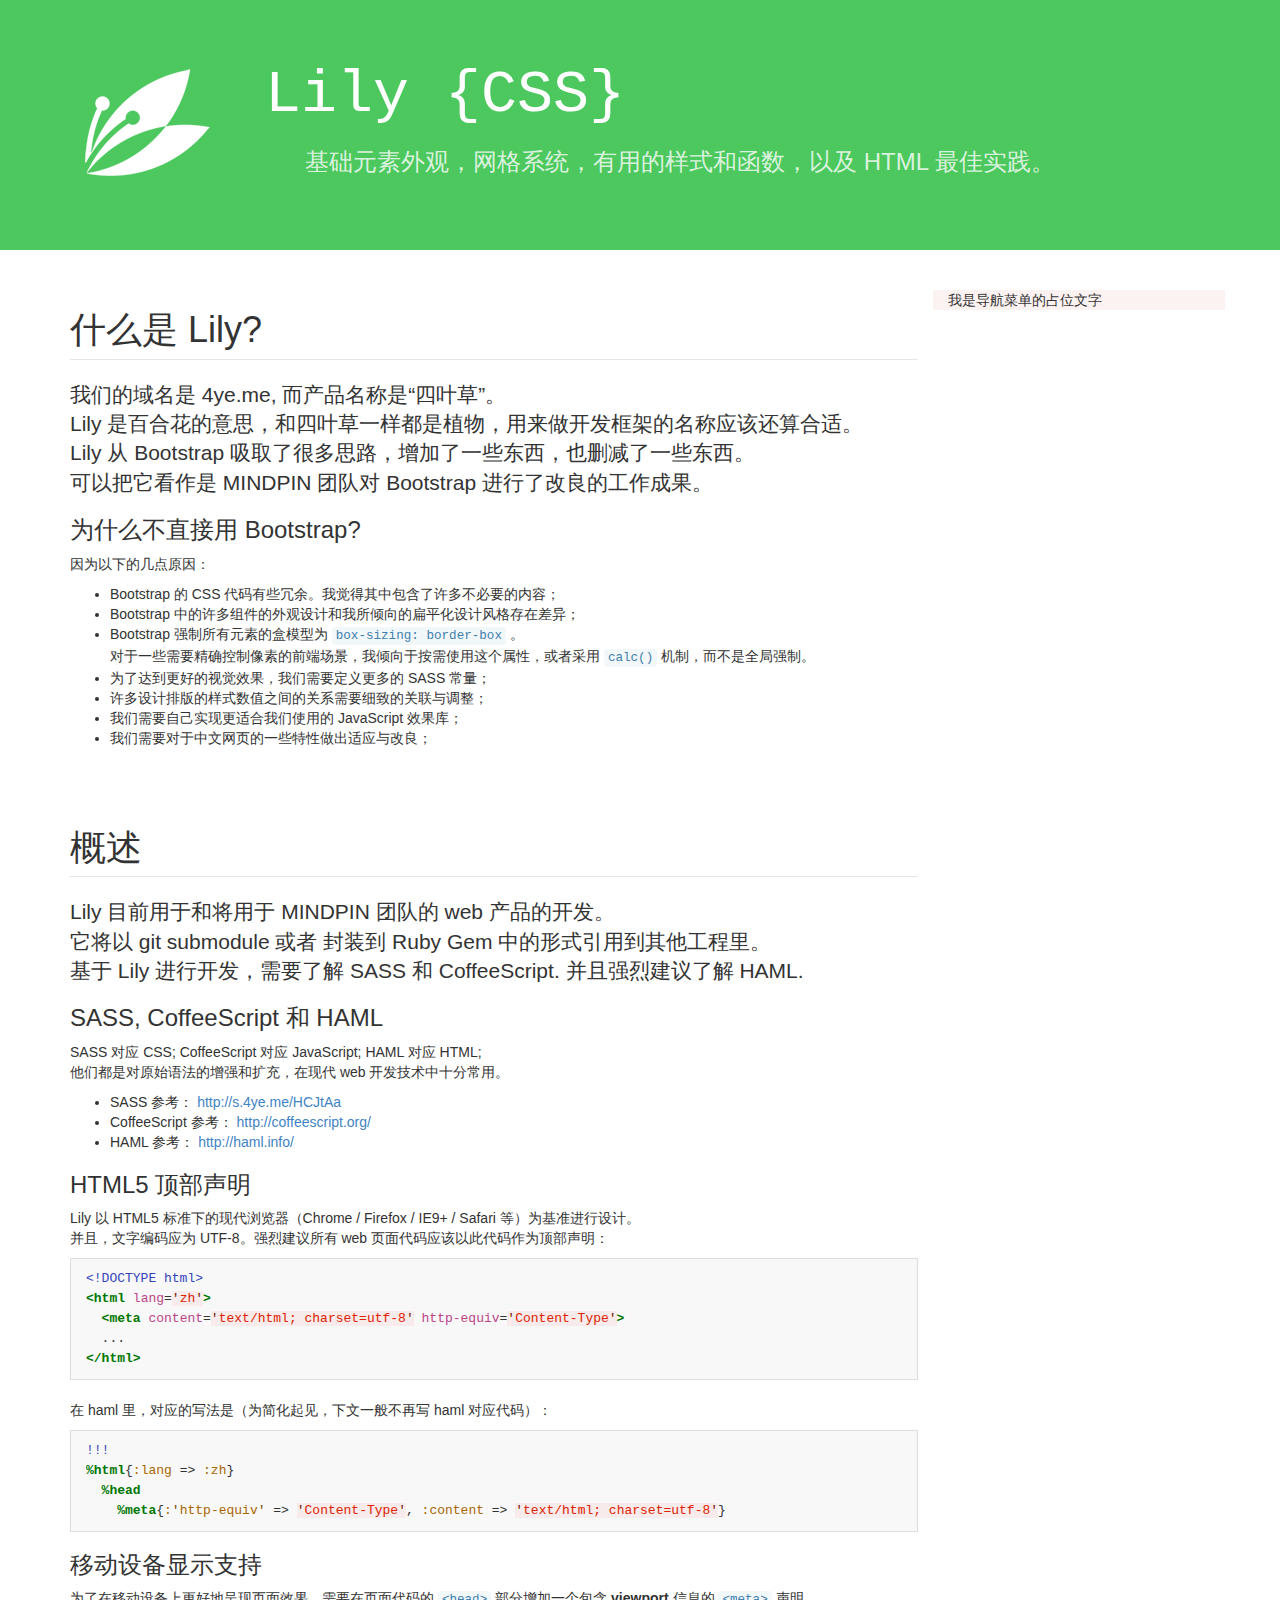
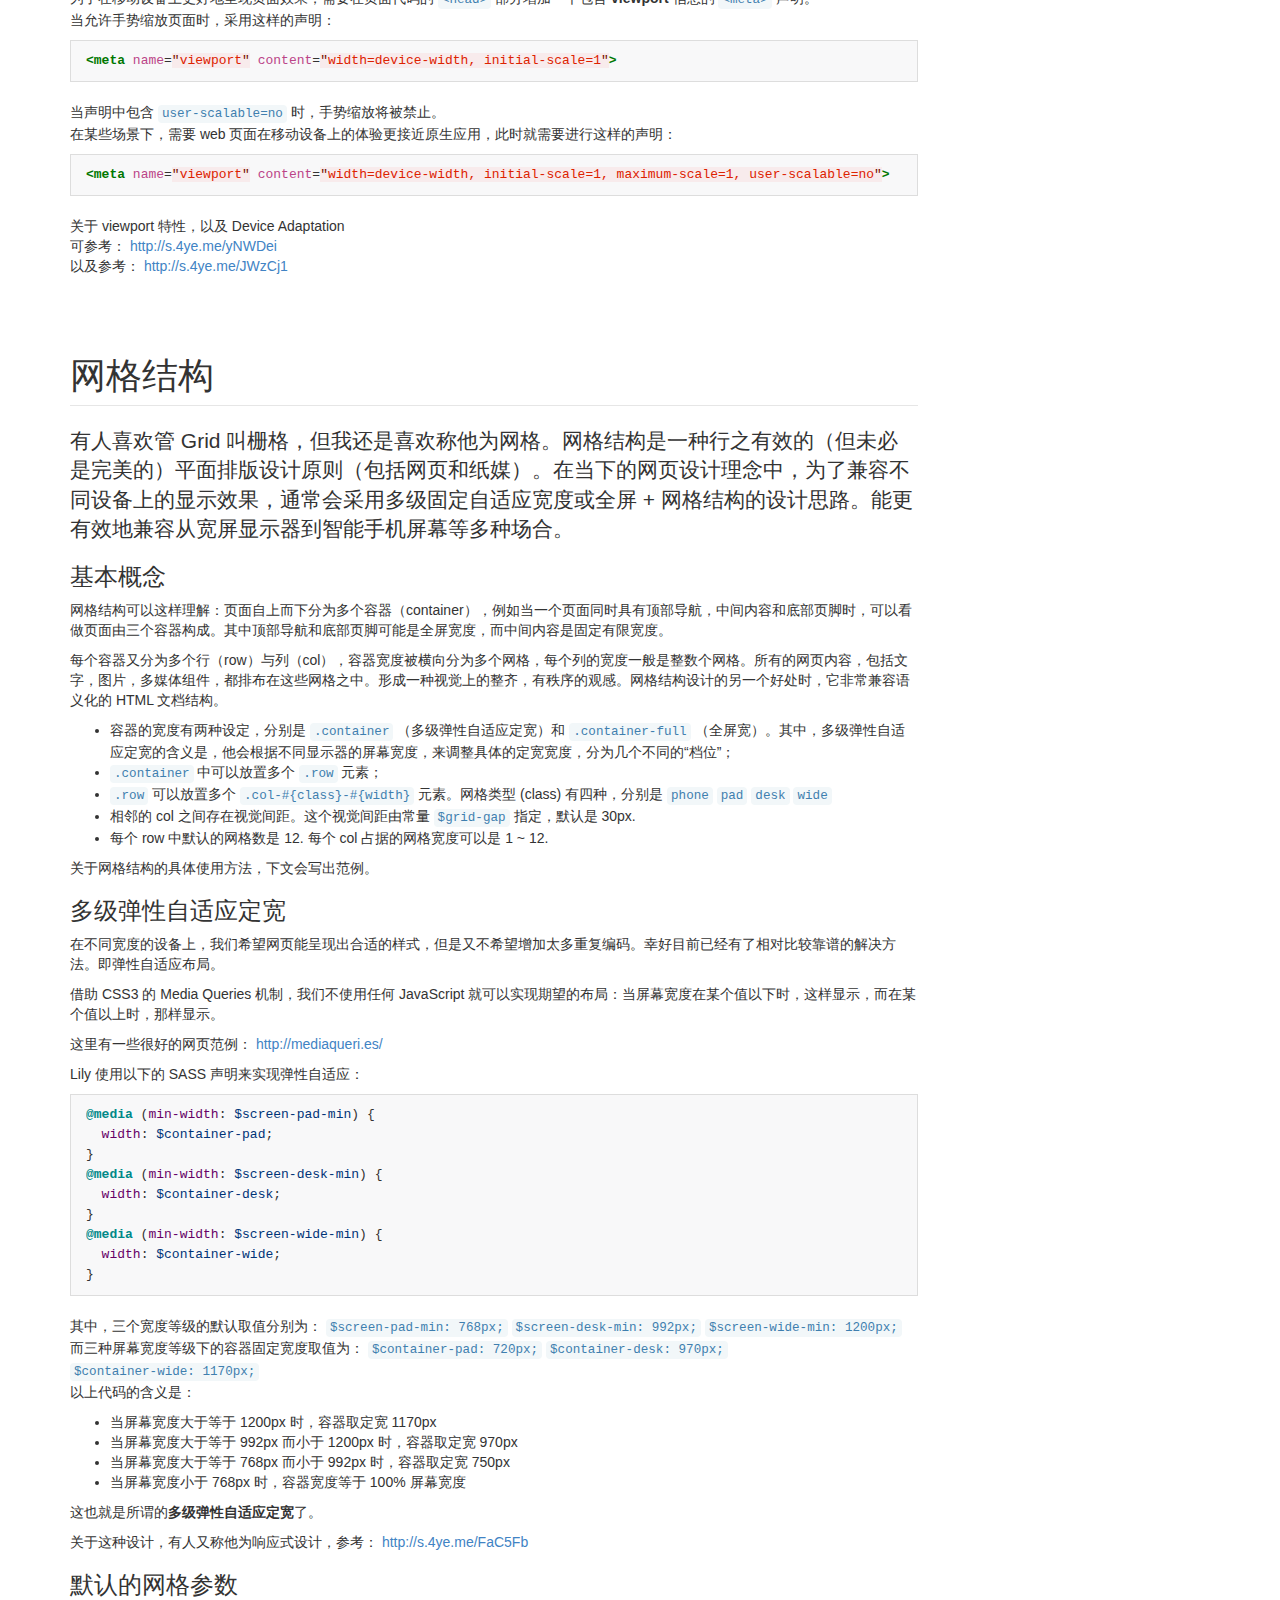
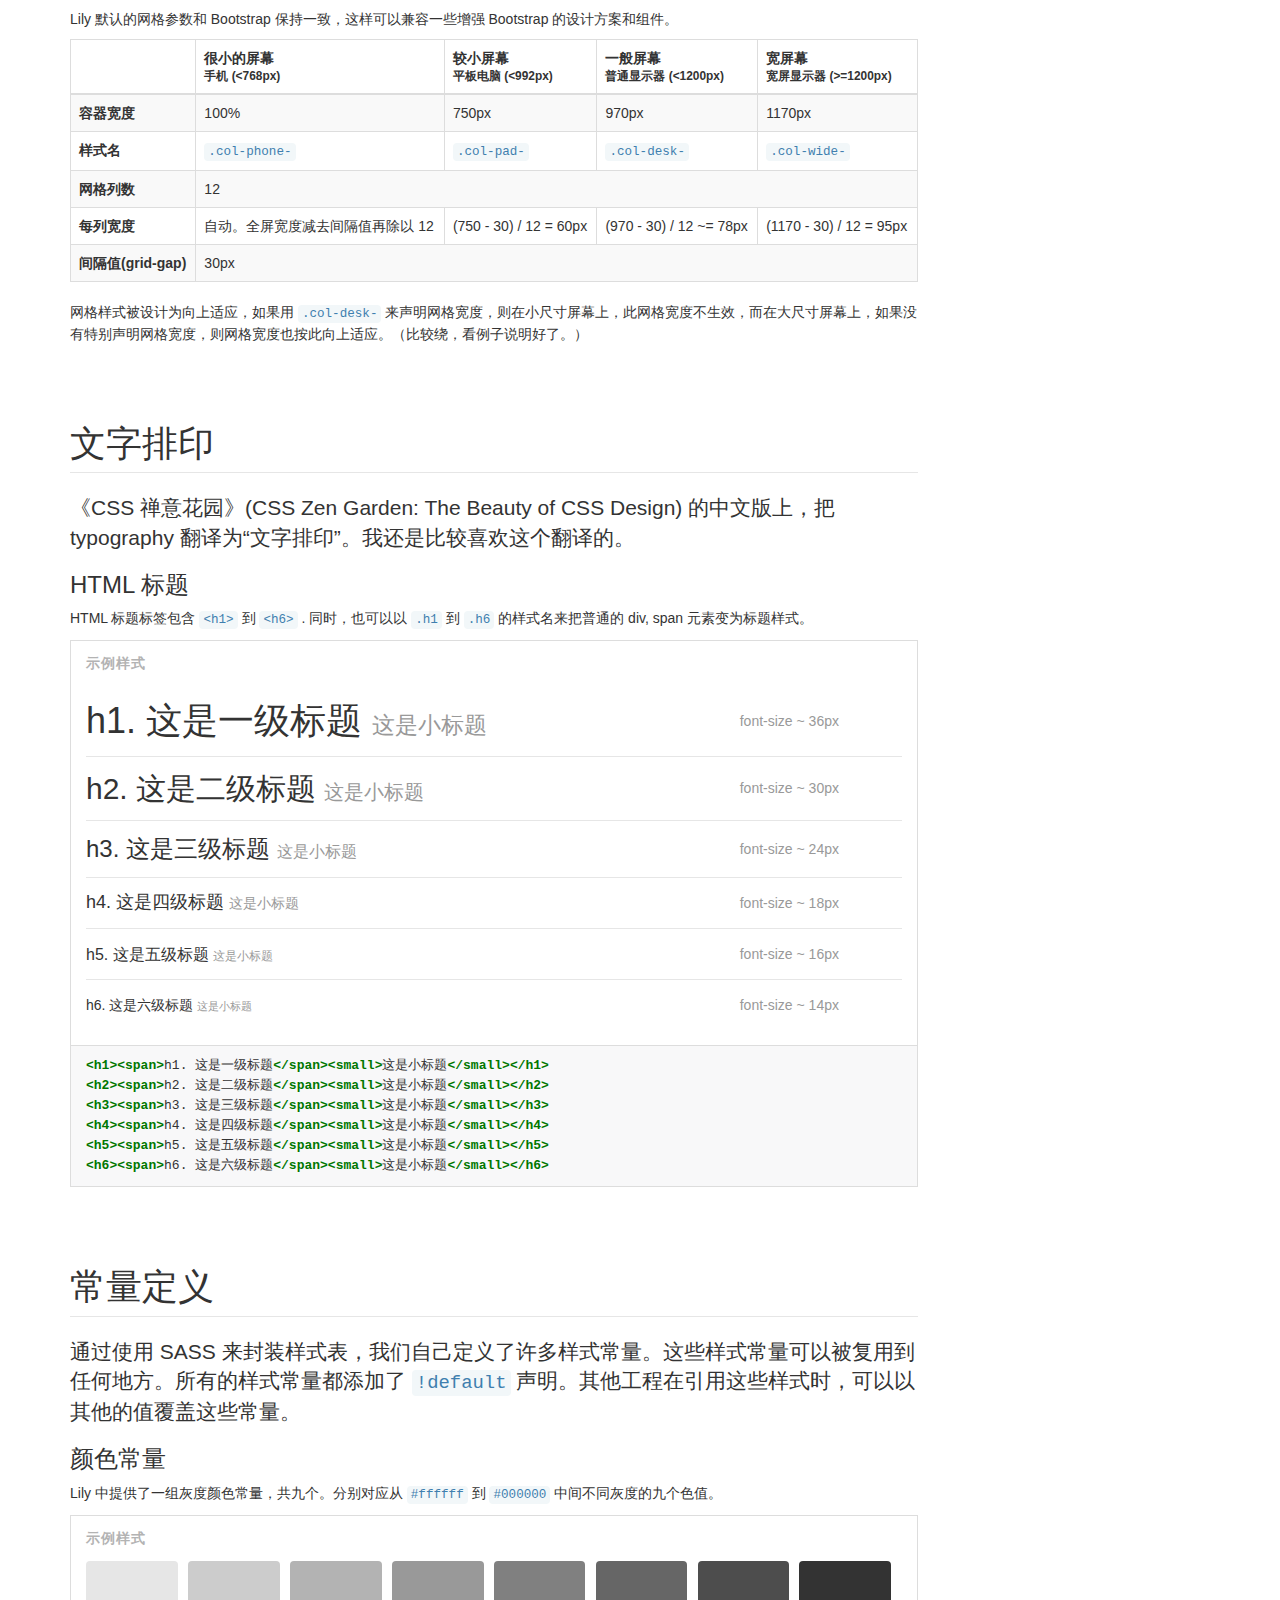
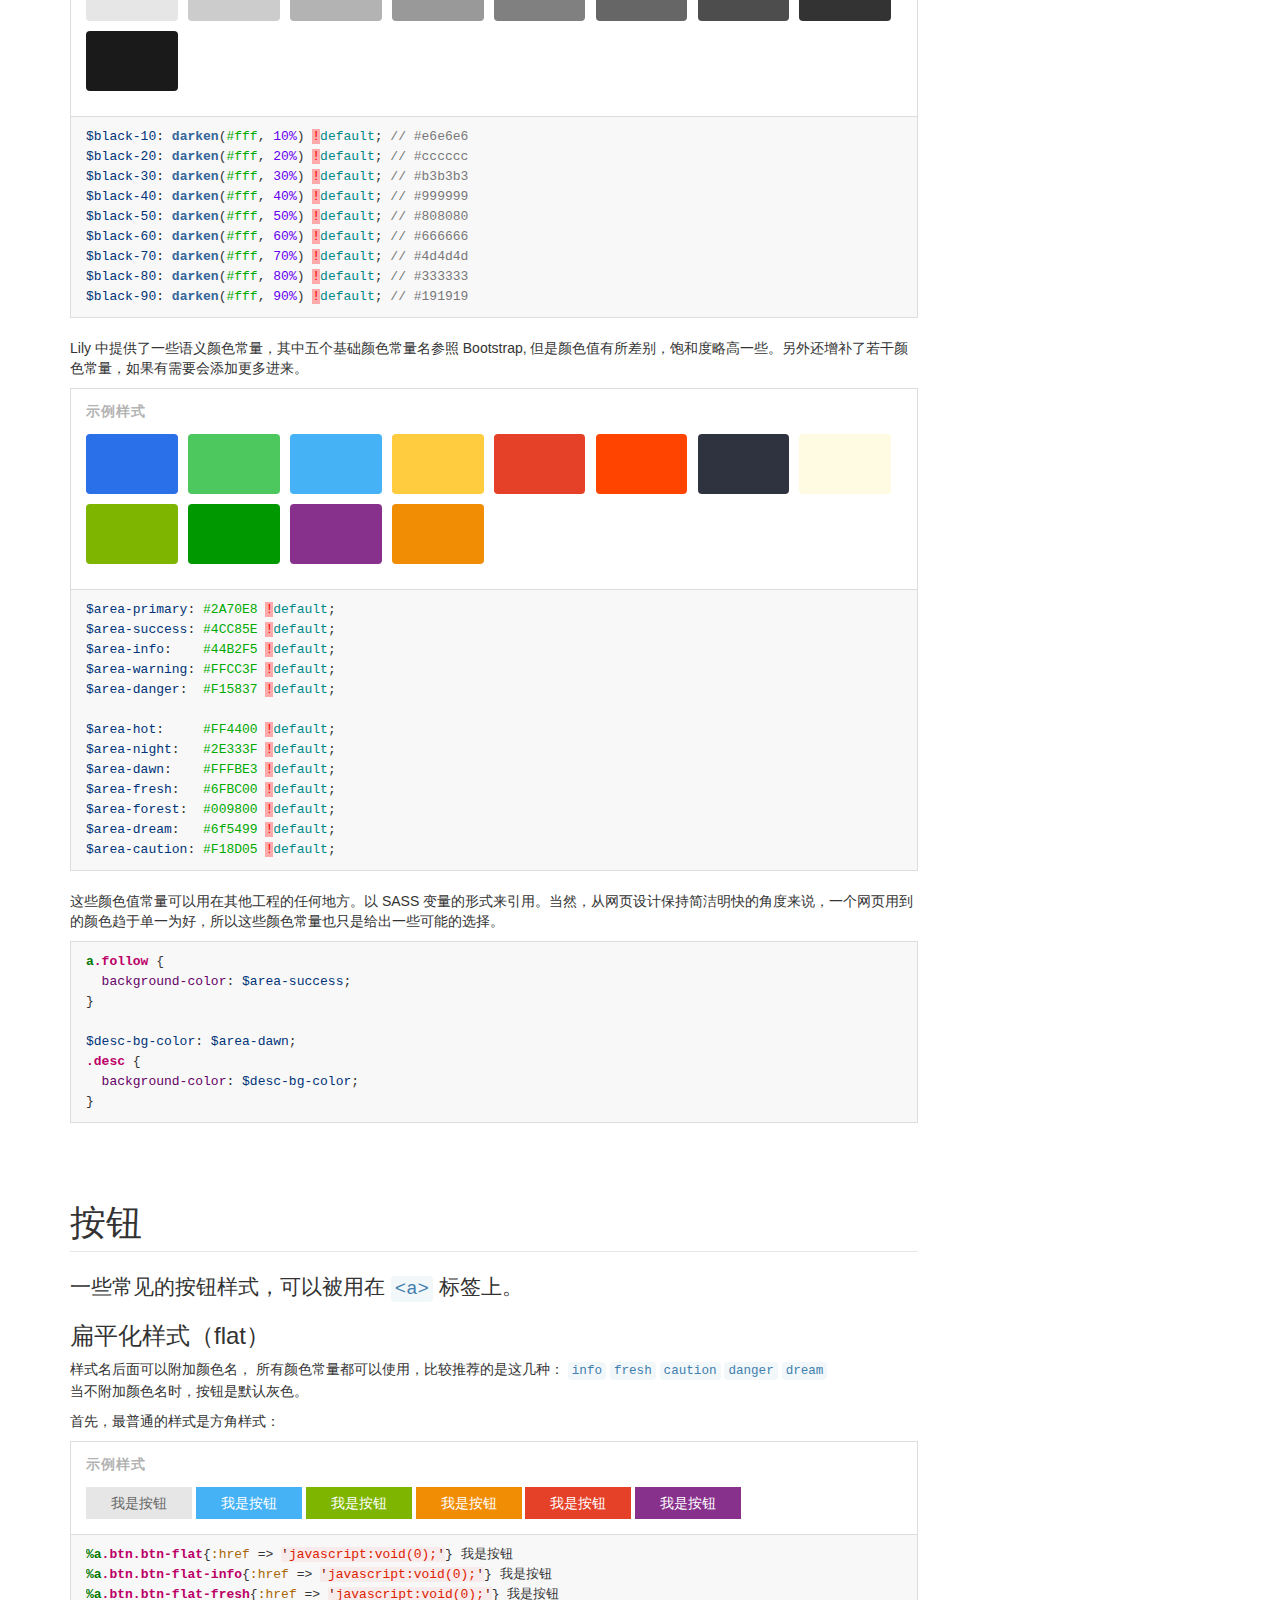
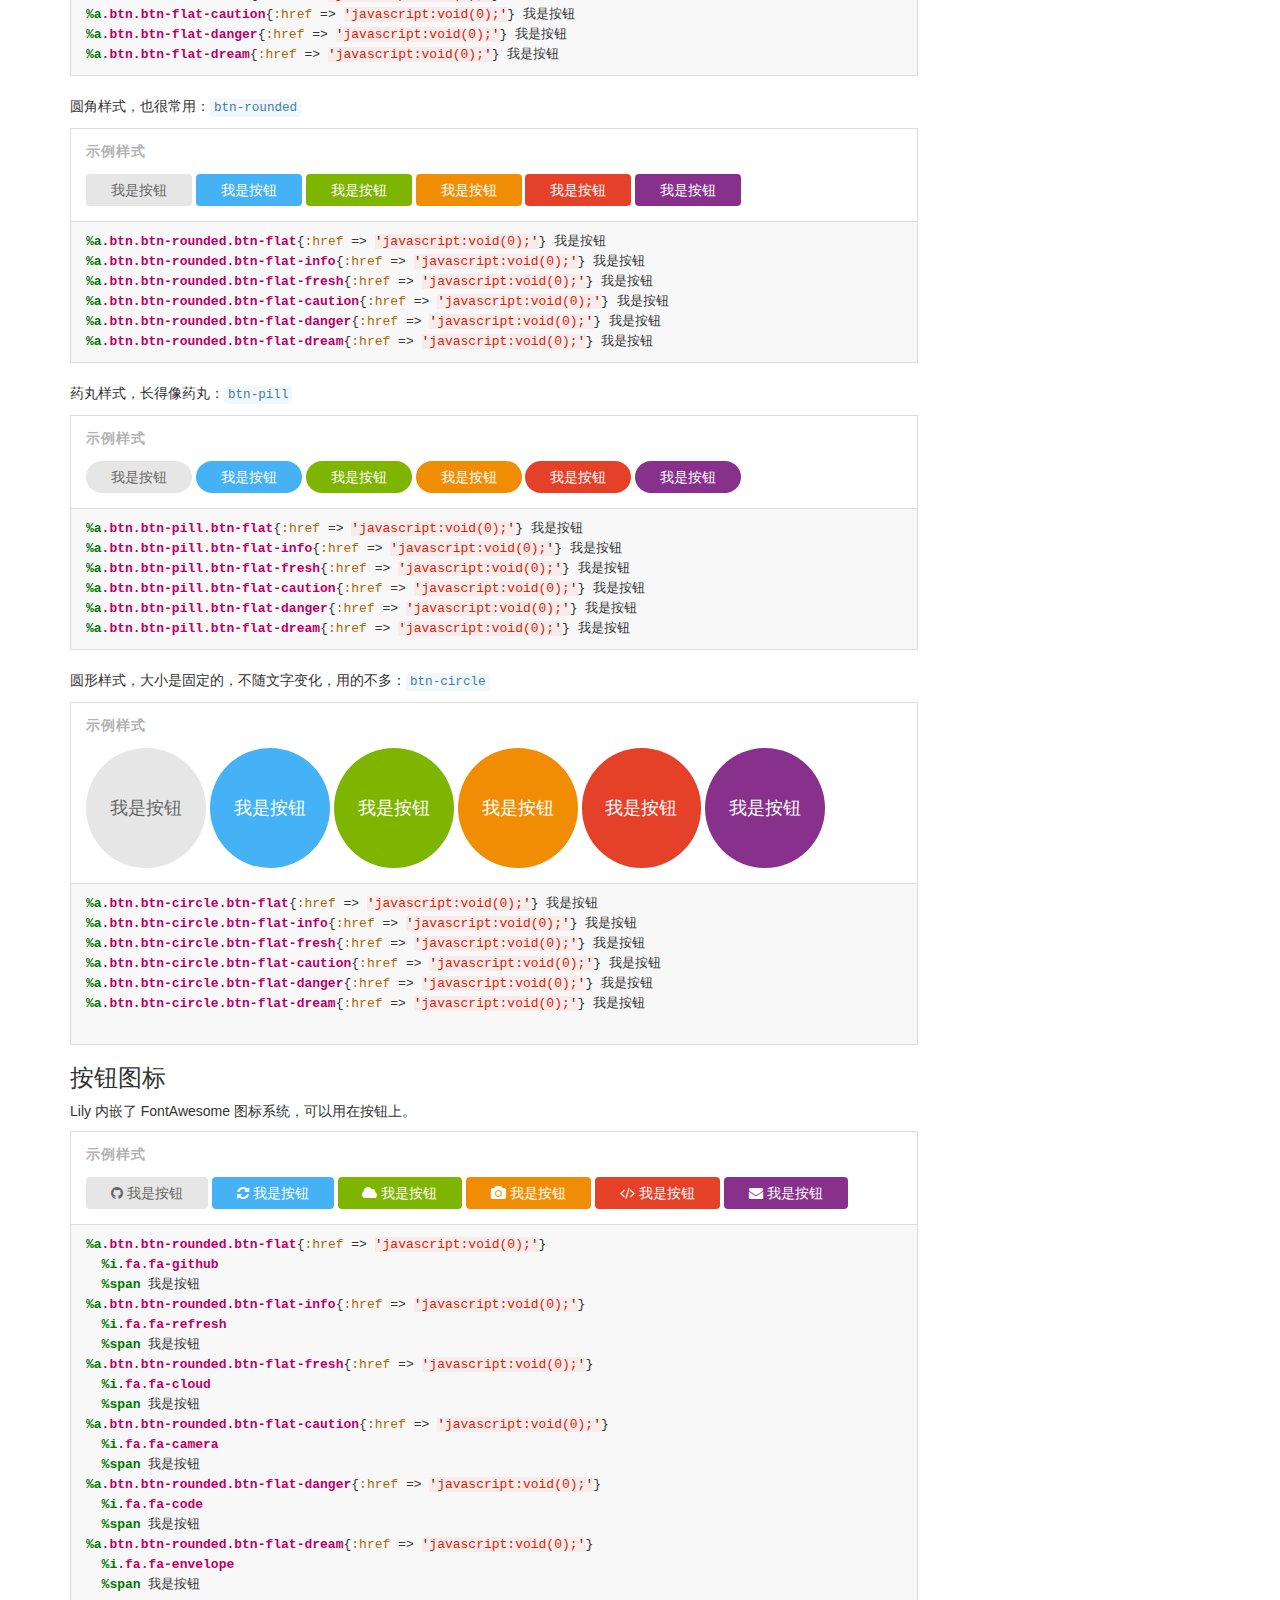
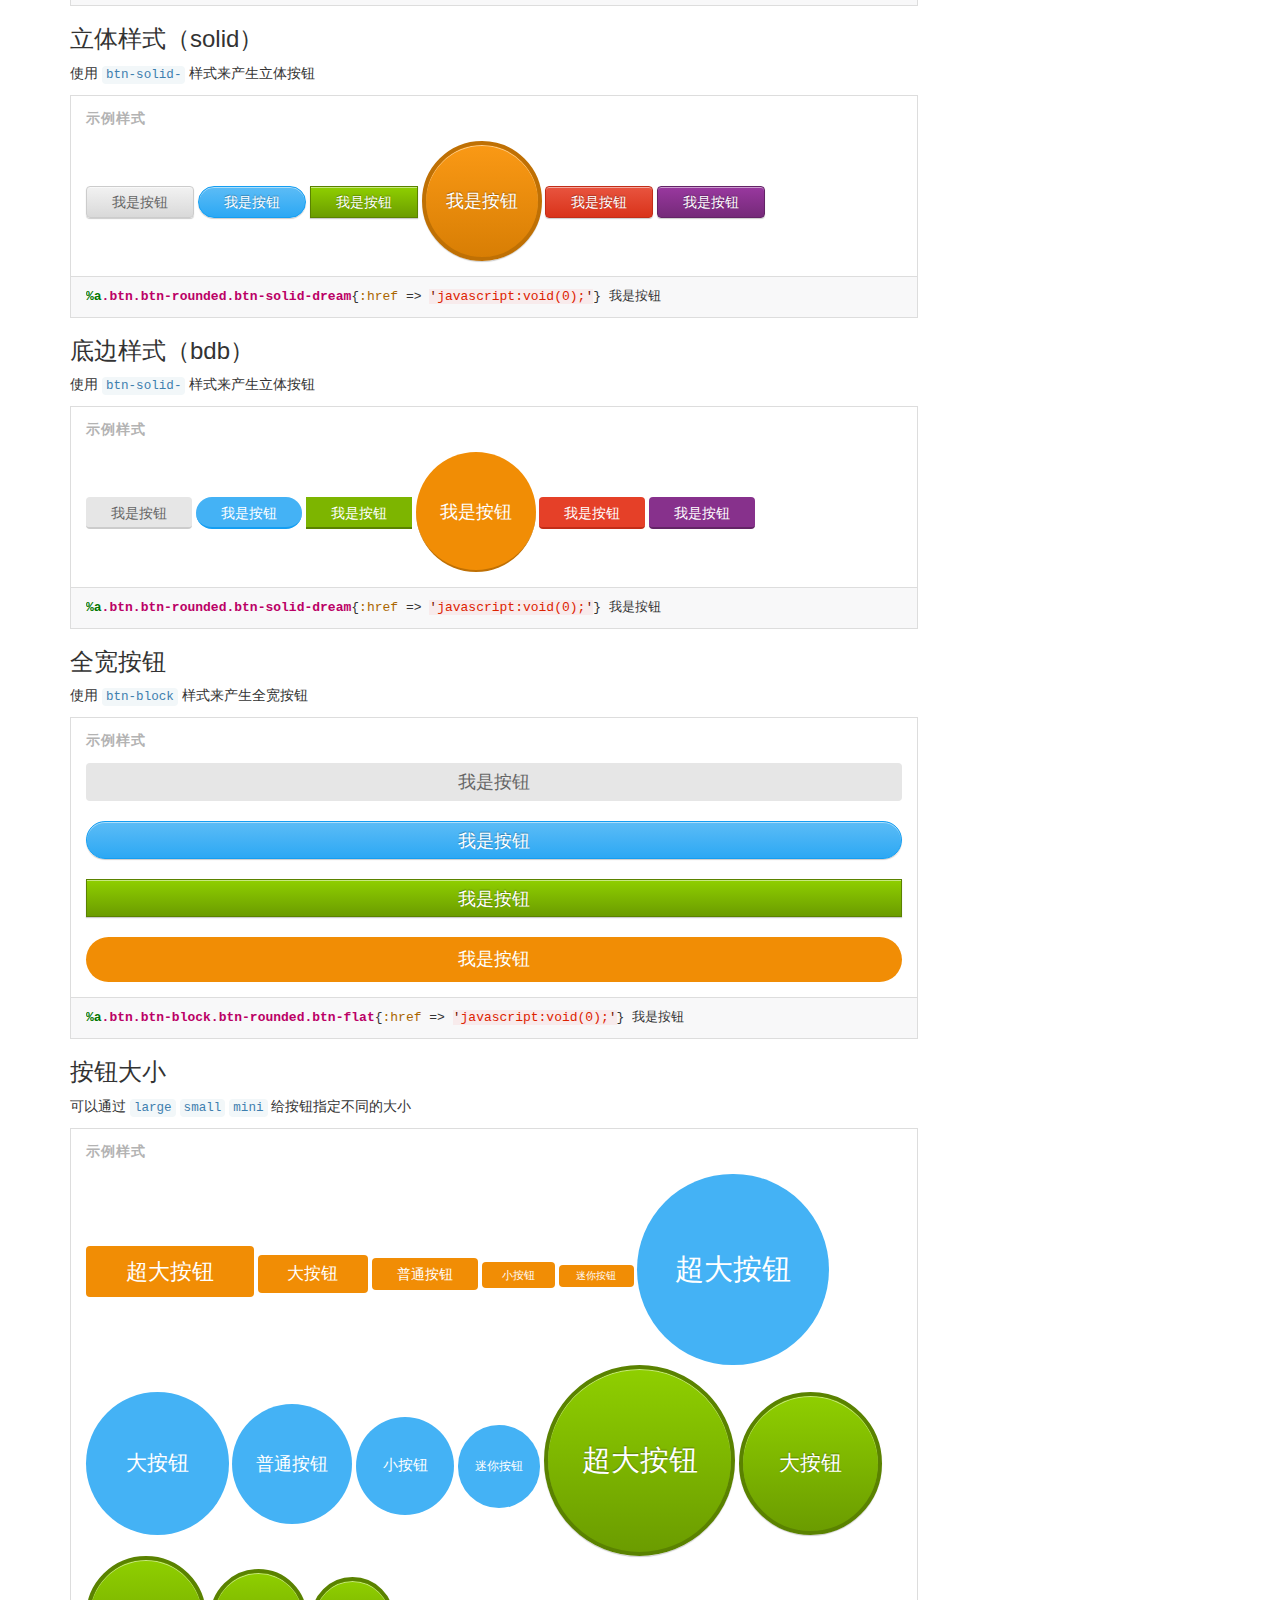
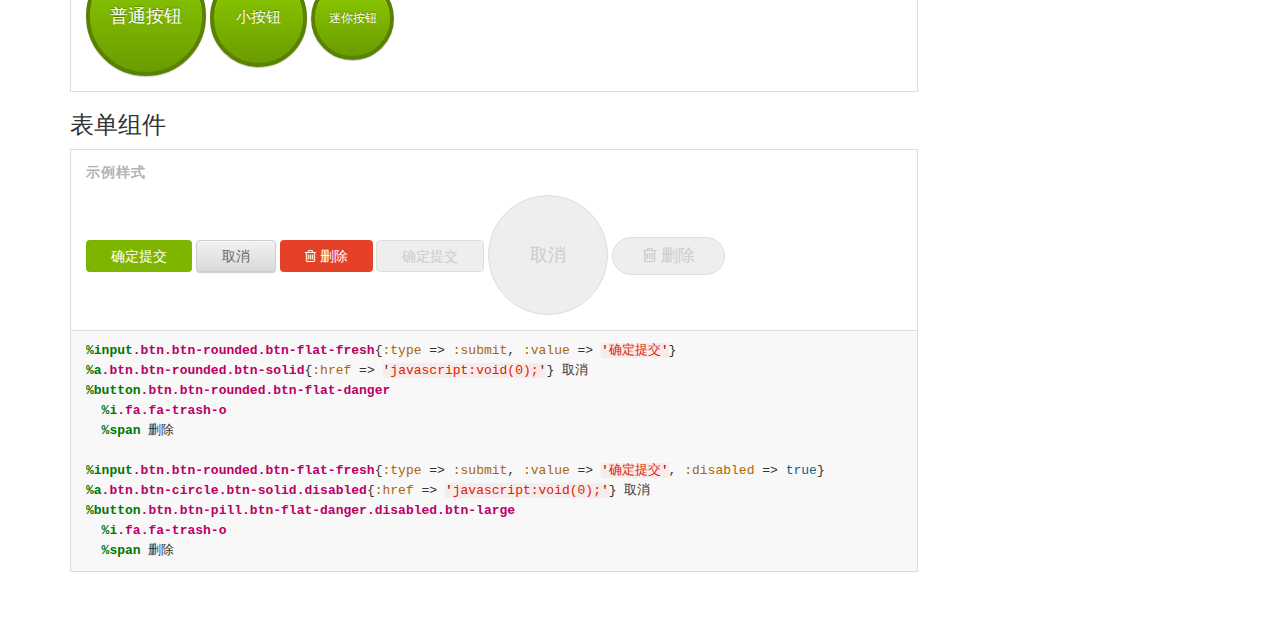
<file: index.html>
<!DOCTYPE html>
<html lang='zh'>
  <head>
    <meta content='text/html; charset=utf-8' http-equiv='Content-Type'>
    <meta content='width=device-width, initial-scale=1, maximum-scale=1, user-scalable=no' name='viewport'>
    <title>Lily</title>
    <link href='css/lily.css' media='screen' rel='stylesheet' type='text/css'>
  </head>
  <body class='lily-example-doc'>
    <div class='doc-head'>
      <div class='container'>
        <div class='row'>
          <div class='col-pad-2'>
            <div class='lily-logo'></div>
          </div>
          <div class='col-pad-10'>
            <h1>Lily {CSS}</h1>
            <p>基础元素外观，网格系统，有用的样式和函数，以及 HTML 最佳实践。</p>
          </div>
        </div>
      </div>
    </div>
    <div class='container'>
      <div class='row'>
        <div class='col-desk-9'>
          <div class='example-section'>
            <h1 class='header-title'>什么是 Lily?</h1>
            <p class='lead'>
              我们的域名是 4ye.me, 而产品名称是“四叶草”。<br/>
              Lily 是百合花的意思，和四叶草一样都是植物，用来做开发框架的名称应该还算合适。<br/>
              Lily 从 Bootstrap 吸取了很多思路，增加了一些东西，也删减了一些东西。<br/>
              可以把它看作是 MINDPIN 团队对 Bootstrap 进行了改良的工作成果。
            </p>
            <h3>为什么不直接用 Bootstrap?</h3>
            <p>因为以下的几点原因：</p>
            <ul>
              <li>Bootstrap 的 CSS 代码有些冗余。我觉得其中包含了许多不必要的内容；</li>
              <li>Bootstrap 中的许多组件的外观设计和我所倾向的扁平化设计风格存在差异；</li>
              <li>
                <span>Bootstrap 强制所有元素的盒模型为</span>
                <code>box-sizing: border-box</code>
                <span>。<br/></span>
                对于一些需要精确控制像素的前端场景，我倾向于按需使用这个属性，或者采用
                <code>calc()</code>
                <span>机制，而不是全局强制。</span>
              </li>
              <li>为了达到更好的视觉效果，我们需要定义更多的 SASS 常量；</li>
              <li>许多设计排版的样式数值之间的关系需要细致的关联与调整；</li>
              <li>我们需要自己实现更适合我们使用的 JavaScript 效果库；</li>
              <li>我们需要对于中文网页的一些特性做出适应与改良；</li>
            </ul>
          </div>
          <div class='example-section'>
            <h1 class='header-title'>概述</h1>
            <p class='lead'>
              Lily 目前用于和将用于 MINDPIN 团队的 web 产品的开发。<br/>
              它将以 git submodule 或者 封装到 Ruby Gem 中的形式引用到其他工程里。<br/>
              基于 Lily 进行开发，需要了解 SASS 和 CoffeeScript. 并且强烈建议了解 HAML.
            </p>
            <h3>SASS, CoffeeScript 和 HAML</h3>
            <p>
              SASS 对应 CSS; CoffeeScript 对应 JavaScript; HAML 对应 HTML; <br/>
              他们都是对原始语法的增强和扩充，在现代 web 开发技术中十分常用。
            </p>
            <ul>
              <li>
                <span>SASS 参考：</span>
                <a href='http://s.4ye.me/HCJtAa' target='_blank'>http://s.4ye.me/HCJtAa</a>
              </li>
              <li>
                <span>CoffeeScript 参考：</span>
                <a href='http://coffeescript.org/' target='_blank'>http://coffeescript.org/</a>
              </li>
              <li>
                <span>HAML 参考：</span>
                <a href='http://haml.info/' target='_blank'>http://haml.info/</a>
              </li>
            </ul>
            <h3>HTML5 顶部声明</h3>
            <p>
              <span>Lily 以 HTML5 标准下的现代浏览器（Chrome / Firefox / IE9+ / Safari 等）为基准进行设计。</span>
              <br>
              <span>并且，文字编码应为 UTF-8。强烈建议所有 web 页面代码应该以此代码作为顶部声明：</span>
            </p>
            <div class='code-highlight'>
              <div class="CodeRay">
                <div class="code"><pre><span style="color:#34b">&lt;!DOCTYPE html&gt;</span>&#x000A;<span style="color:#070;font-weight:bold">&lt;html</span> <span style="color:#b48">lang</span>=<span style="background-color:hsla(0,100%,50%,0.05)"><span style="color:#710">'</span><span style="color:#D20">zh</span><span style="color:#710">'</span></span><span style="color:#070;font-weight:bold">&gt;</span>&#x000A;  <span style="color:#070;font-weight:bold">&lt;meta</span> <span style="color:#b48">content</span>=<span style="background-color:hsla(0,100%,50%,0.05)"><span style="color:#710">'</span><span style="color:#D20">text/html; charset=utf-8</span><span style="color:#710">'</span></span> <span style="color:#b48">http-equiv</span>=<span style="background-color:hsla(0,100%,50%,0.05)"><span style="color:#710">'</span><span style="color:#D20">Content-Type</span><span style="color:#710">'</span></span><span style="color:#070;font-weight:bold">&gt;</span>&#x000A;  ...&#x000A;<span style="color:#070;font-weight:bold">&lt;/html&gt;</span>&#x000A;</pre></div>
              </div>
            </div>
            <p>在 haml 里，对应的写法是（为简化起见，下文一般不再写 haml 对应代码）：</p>
            <div class='code-highlight'>
              <div class="CodeRay">
                <div class="code"><pre><span style="color:#34b">!!!</span>&#x000A;<span style="color:#070;font-weight:bold">%html</span>{<span style="color:#A60">:lang</span> =&gt; <span style="color:#A60">:zh</span>}&#x000A;  <span style="color:#070;font-weight:bold">%head</span>&#x000A;    <span style="color:#070;font-weight:bold">%meta</span>{<span style="color:#A60"><span style="color:#A60">:</span><span style="color:#740">'</span><span style="color:#A60">http-equiv</span><span style="color:#740">'</span></span> =&gt; <span style="background-color:hsla(0,100%,50%,0.05)"><span style="color:#710">'</span><span style="color:#D20">Content-Type</span><span style="color:#710">'</span></span>, <span style="color:#A60">:content</span> =&gt; <span style="background-color:hsla(0,100%,50%,0.05)"><span style="color:#710">'</span><span style="color:#D20">text/html; charset=utf-8</span><span style="color:#710">'</span></span>}&#x000A;</pre></div>
              </div>
            </div>
            <h3>移动设备显示支持</h3>
            <p>
              <span>为了在移动设备上更好地呈现页面效果，需要在页面代码的</span>
              <code>&lt;head&gt;</code>
              <span>部分增加一个包含</span>
              <b>viewport</b>
              <span>信息的</span>
              <code>&lt;meta&gt;</code>
              <span>声明。<br/></span>
              当允许手势缩放页面时，采用这样的声明：
            </p>
            <div class='code-highlight'>
              <div class="CodeRay">
                <div class="code"><pre><span style="color:#070;font-weight:bold">&lt;meta</span> <span style="color:#b48">name</span>=<span style="background-color:hsla(0,100%,50%,0.05)"><span style="color:#710">&quot;</span><span style="color:#D20">viewport</span><span style="color:#710">&quot;</span></span> <span style="color:#b48">content</span>=<span style="background-color:hsla(0,100%,50%,0.05)"><span style="color:#710">&quot;</span><span style="color:#D20">width=device-width, initial-scale=1</span><span style="color:#710">&quot;</span></span><span style="color:#070;font-weight:bold">&gt;</span></pre></div>
              </div>
            </div>
            <p>
              <span>当声明中包含</span>
              <code>user-scalable=no</code>
              <span>时，手势缩放将被禁止。</span>
              <br>
              <span>在某些场景下，需要 web 页面在移动设备上的体验更接近原生应用，此时就需要进行这样的声明：</span>
            </p>
            <div class='code-highlight'>
              <div class="CodeRay">
                <div class="code"><pre><span style="color:#070;font-weight:bold">&lt;meta</span> <span style="color:#b48">name</span>=<span style="background-color:hsla(0,100%,50%,0.05)"><span style="color:#710">&quot;</span><span style="color:#D20">viewport</span><span style="color:#710">&quot;</span></span> <span style="color:#b48">content</span>=<span style="background-color:hsla(0,100%,50%,0.05)"><span style="color:#710">&quot;</span><span style="color:#D20">width=device-width, initial-scale=1, maximum-scale=1, user-scalable=no</span><span style="color:#710">&quot;</span></span><span style="color:#070;font-weight:bold">&gt;</span></pre></div>
              </div>
            </div>
            <p>
              <span>关于 viewport 特性，以及 Device Adaptation</span>
              <br>
              <span>可参考：</span>
              <a href='http://s.4ye.me/yNWDei' target='_blank'>http://s.4ye.me/yNWDei</a>
              <br>
              <span>以及参考：</span>
              <a href='http://s.4ye.me/JWzCj1' target='_blank'>http://s.4ye.me/JWzCj1</a>
            </p>
          </div>
          <div class='example-section'>
            <h1 class='header-title'>网格结构</h1>
            <p class='lead'>
              有人喜欢管 Grid 叫栅格，但我还是喜欢称他为网格。网格结构是一种行之有效的（但未必是完美的）平面排版设计原则（包括网页和纸媒）。在当下的网页设计理念中，为了兼容不同设备上的显示效果，通常会采用多级固定自适应宽度或全屏 + 网格结构的设计思路。能更有效地兼容从宽屏显示器到智能手机屏幕等多种场合。
            </p>
            <h3>基本概念</h3>
            <p>网格结构可以这样理解：页面自上而下分为多个容器（container），例如当一个页面同时具有顶部导航，中间内容和底部页脚时，可以看做页面由三个容器构成。其中顶部导航和底部页脚可能是全屏宽度，而中间内容是固定有限宽度。</p>
            <p>每个容器又分为多个行（row）与列（col），容器宽度被横向分为多个网格，每个列的宽度一般是整数个网格。所有的网页内容，包括文字，图片，多媒体组件，都排布在这些网格之中。形成一种视觉上的整齐，有秩序的观感。网格结构设计的另一个好处时，它非常兼容语义化的 HTML 文档结构。</p>
            <ul>
              <li>
                <span>容器的宽度有两种设定，分别是</span>
                <code>.container</code>
                <span>（多级弹性自适应定宽）和</span>
                <code>.container-full</code>
                <span>（全屏宽）。其中，多级弹性自适应定宽的含义是，他会根据不同显示器的屏幕宽度，来调整具体的定宽宽度，分为几个不同的“档位”；</span>
              </li>
              <li>
                <code>.container</code>
                <span>中可以放置多个</span>
                <code>.row</code>
                <span>元素；</span>
              </li>
              <li>
                <code>.row</code>
                <span>可以放置多个</span>
                <code>.col-#{class}-#{width}</code>
                <span>元素。网格类型 (class) 有四种，分别是</span>
                <code>phone</code>
                <code>pad</code>
                <code>desk</code>
                <code>wide</code>
              </li>
              <li>
                <span>相邻的 col 之间存在视觉间距。这个视觉间距由常量</span>
                <code>$grid-gap</code>
                <span>指定，默认是 30px.</span>
              </li>
              <li>
                每个 row 中默认的网格数是 12. 每个 col 占据的网格宽度可以是 1 ~ 12.
              </li>
            </ul>
            <p>关于网格结构的具体使用方法，下文会写出范例。</p>
            <h3>多级弹性自适应定宽</h3>
            <p>在不同宽度的设备上，我们希望网页能呈现出合适的样式，但是又不希望增加太多重复编码。幸好目前已经有了相对比较靠谱的解决方法。即弹性自适应布局。</p>
            <p>借助 CSS3 的 Media Queries 机制，我们不使用任何 JavaScript 就可以实现期望的布局：当屏幕宽度在某个值以下时，这样显示，而在某个值以上时，那样显示。</p>
            <p>
              <span>这里有一些很好的网页范例：</span>
              <a href='http://mediaqueri.es/'>http://mediaqueri.es/</a>
            </p>
            <p>Lily 使用以下的 SASS 声明来实现弹性自适应：</p>
            <div class='code-highlight'>
              <div class="CodeRay">
                <div class="code"><pre><span style="color:#088;font-weight:bold">@media</span> (<span style="color:#606">min-width</span>: <span style="color:#037">$screen-pad-min</span>) {&#x000A;  <span style="color:#606">width</span>: <span style="color:#037">$container-pad</span>;&#x000A;}&#x000A;<span style="color:#088;font-weight:bold">@media</span> (<span style="color:#606">min-width</span>: <span style="color:#037">$screen-desk-min</span>) {&#x000A;  <span style="color:#606">width</span>: <span style="color:#037">$container-desk</span>;&#x000A;}&#x000A;<span style="color:#088;font-weight:bold">@media</span> (<span style="color:#606">min-width</span>: <span style="color:#037">$screen-wide-min</span>) {&#x000A;  <span style="color:#606">width</span>: <span style="color:#037">$container-wide</span>;&#x000A;}&#x000A;</pre></div>
              </div>
            </div>
            <p>
              <span>其中，三个宽度等级的默认取值分别为：</span>
              <code>$screen-pad-min: 768px;</code>
              <code>$screen-desk-min: 992px;</code>
              <code>$screen-wide-min: 1200px;</code>
              <br>
              <span>而三种屏幕宽度等级下的容器固定宽度取值为：</span>
              <code>$container-pad: 720px;</code>
              <code>$container-desk: 970px;</code>
              <code>$container-wide: 1170px;</code>
              <br>
              <span>以上代码的含义是：</span>
            </p>
            <ul>
              <li>当屏幕宽度大于等于 1200px 时，容器取定宽 1170px</li>
              <li>当屏幕宽度大于等于 992px 而小于 1200px 时，容器取定宽 970px</li>
              <li>当屏幕宽度大于等于 768px 而小于 992px 时，容器取定宽 750px</li>
              <li>当屏幕宽度小于 768px 时，容器宽度等于 100% 屏幕宽度</li>
            </ul>
            <p><span>这也就是所谓的</span><strong>多级弹性自适应定宽</strong><span>了。</span></p>
            <p>
              <span>关于这种设计，有人又称他为响应式设计，参考：</span>
              <a href='http://s.4ye.me/FaC5Fb'>http://s.4ye.me/FaC5Fb</a>
            </p>
            <h3>默认的网格参数</h3>
            <p>Lily 默认的网格参数和 Bootstrap 保持一致，这样可以兼容一些增强 Bootstrap 的设计方案和组件。</p>
            <div class='table-responsive'>
              <table class='table table-bordered table-striped'>
                <thead>
                  <tr>
                    <th></th>
                    <th>
                      <span>很小的屏幕</span>
                      <div class='small'>手机 (<768px)</div>
                    </th>
                    <th>
                      <span>较小屏幕</span>
                      <div class='small'>平板电脑 (<992px)</div>
                    </th>
                    <th>
                      <span>一般屏幕</span>
                      <div class='small'>普通显示器 (<1200px)</div>
                    </th>
                    <th>
                      <span>宽屏幕</span>
                      <div class='small'>宽屏显示器 (>=1200px)</div>
                    </th>
                  </tr>
                </thead>
                <tbody>
                  <tr>
                    <th>容器宽度</th>
                    <td>100%</td>
                    <td>750px</td>
                    <td>970px</td>
                    <td>1170px</td>
                  </tr>
                  <tr>
                    <th>样式名</th>
                    <td>
                      <code>.col-phone-</code>
                    </td>
                    <td>
                      <code>.col-pad-</code>
                    </td>
                    <td>
                      <code>.col-desk-</code>
                    </td>
                    <td>
                      <code>.col-wide-</code>
                    </td>
                  </tr>
                  <tr>
                    <th>网格列数</th>
                    <td colspan='4'>12</td>
                  </tr>
                  <tr>
                    <th>每列宽度</th>
                    <td>自动。全屏宽度减去间隔值再除以 12</td>
                    <td>(750 - 30) / 12 = 60px</td>
                    <td>(970 - 30) / 12 ~= 78px</td>
                    <td>(1170 - 30) / 12 = 95px</td>
                  </tr>
                  <tr>
                    <th>间隔值(grid-gap)</th>
                    <td colspan='4'>30px</td>
                  </tr>
                </tbody>
              </table>
            </div>
            <p>
              <span>网格样式被设计为向上适应，如果用</span>
              <code>.col-desk-</code>
              <span>来声明网格宽度，则在小尺寸屏幕上，此网格宽度不生效，而在大尺寸屏幕上，如果没有特别声明网格宽度，则网格宽度也按此向上适应。（比较绕，看例子说明好了。）</span>
            </p>
          </div>
          <div class='example-section'>
            <h1 class='header-title'>文字排印</h1>
            <p class='lead'>
              《CSS 禅意花园》(CSS Zen Garden: The Beauty of CSS Design) 的中文版上，把 typography 翻译为“文字排印”。我还是比较喜欢这个翻译的。
            </p>
            <h3>HTML 标题</h3>
            <p>
              <span>HTML 标题标签包含</span>
              <code>&lt;h1&gt;</code>
              <span>到</span>
              <code>&lt;h6&gt;</code>
              <span>. 同时，也可以以</span>
              <code>.h1</code>
              <span>到</span>
              <code>.h6</code>
              <span>的样式名来把普通的 div, span 元素变为标题样式。</span>
            </p>
            <div class='example example-typography'>
              <div class='table-responsive'>
                <table class='table'>
                  <tbody>
                    <tr>
                      <td>
                        <h1>
                          <span>h1. 这是一级标题</span>
                          <small>这是小标题</small>
                        </h1>
                      </td>
                      <td>
                        <span class='info'>font-size ~ 36px</span>
                      </td>
                    </tr>
                    <tr>
                      <td>
                        <h2>
                          <span>h2. 这是二级标题</span>
                          <small>这是小标题</small>
                        </h2>
                      </td>
                      <td>
                        <span class='info'>font-size ~ 30px</span>
                      </td>
                    </tr>
                    <tr>
                      <td>
                        <h3>
                          <span>h3. 这是三级标题</span>
                          <small>这是小标题</small>
                        </h3>
                      </td>
                      <td>
                        <span class='info'>font-size ~ 24px</span>
                      </td>
                    </tr>
                    <tr>
                      <td>
                        <h4>
                          <span>h4. 这是四级标题</span>
                          <small>这是小标题</small>
                        </h4>
                      </td>
                      <td>
                        <span class='info'>font-size ~ 18px</span>
                      </td>
                    </tr>
                    <tr>
                      <td>
                        <h5>
                          <span>h5. 这是五级标题</span>
                          <small>这是小标题</small>
                        </h5>
                      </td>
                      <td>
                        <span class='info'>font-size ~ 16px</span>
                      </td>
                    </tr>
                    <tr>
                      <td>
                        <h6>
                          <span>h6. 这是六级标题</span>
                          <small>这是小标题</small>
                        </h6>
                      </td>
                      <td>
                        <span class='info'>font-size ~ 14px</span>
                      </td>
                    </tr>
                  </tbody>
                </table>
              </div>
            </div>
            <div class='code-highlight'>
              <div class="CodeRay">
                <div class="code"><pre><span style="color:#070;font-weight:bold">&lt;h1&gt;</span><span style="color:#070;font-weight:bold">&lt;span&gt;</span>h1. 这是一级标题<span style="color:#070;font-weight:bold">&lt;/span&gt;</span><span style="color:#070;font-weight:bold">&lt;small&gt;</span>这是小标题<span style="color:#070;font-weight:bold">&lt;/small&gt;</span><span style="color:#070;font-weight:bold">&lt;/h1&gt;</span>&#x000A;<span style="color:#070;font-weight:bold">&lt;h2&gt;</span><span style="color:#070;font-weight:bold">&lt;span&gt;</span>h2. 这是二级标题<span style="color:#070;font-weight:bold">&lt;/span&gt;</span><span style="color:#070;font-weight:bold">&lt;small&gt;</span>这是小标题<span style="color:#070;font-weight:bold">&lt;/small&gt;</span><span style="color:#070;font-weight:bold">&lt;/h2&gt;</span>&#x000A;<span style="color:#070;font-weight:bold">&lt;h3&gt;</span><span style="color:#070;font-weight:bold">&lt;span&gt;</span>h3. 这是三级标题<span style="color:#070;font-weight:bold">&lt;/span&gt;</span><span style="color:#070;font-weight:bold">&lt;small&gt;</span>这是小标题<span style="color:#070;font-weight:bold">&lt;/small&gt;</span><span style="color:#070;font-weight:bold">&lt;/h3&gt;</span>&#x000A;<span style="color:#070;font-weight:bold">&lt;h4&gt;</span><span style="color:#070;font-weight:bold">&lt;span&gt;</span>h4. 这是四级标题<span style="color:#070;font-weight:bold">&lt;/span&gt;</span><span style="color:#070;font-weight:bold">&lt;small&gt;</span>这是小标题<span style="color:#070;font-weight:bold">&lt;/small&gt;</span><span style="color:#070;font-weight:bold">&lt;/h4&gt;</span>&#x000A;<span style="color:#070;font-weight:bold">&lt;h5&gt;</span><span style="color:#070;font-weight:bold">&lt;span&gt;</span>h5. 这是五级标题<span style="color:#070;font-weight:bold">&lt;/span&gt;</span><span style="color:#070;font-weight:bold">&lt;small&gt;</span>这是小标题<span style="color:#070;font-weight:bold">&lt;/small&gt;</span><span style="color:#070;font-weight:bold">&lt;/h5&gt;</span>&#x000A;<span style="color:#070;font-weight:bold">&lt;h6&gt;</span><span style="color:#070;font-weight:bold">&lt;span&gt;</span>h6. 这是六级标题<span style="color:#070;font-weight:bold">&lt;/span&gt;</span><span style="color:#070;font-weight:bold">&lt;small&gt;</span>这是小标题<span style="color:#070;font-weight:bold">&lt;/small&gt;</span><span style="color:#070;font-weight:bold">&lt;/h6&gt;</span></pre></div>
              </div>
            </div>
          </div>
          <div class='example-section consts'>
            <h1 class='header-title'>常量定义</h1>
            <p class='lead'>
              <span>通过使用 SASS 来封装样式表，我们自己定义了许多样式常量。这些样式常量可以被复用到任何地方。所有的样式常量都添加了</span>
              <code>!default</code>
              <span>声明。其他工程在引用这些样式时，可以以其他的值覆盖这些常量。</span>
            </p>
            <h3>颜色常量</h3>
            <p>
              <span>Lily 中提供了一组灰度颜色常量，共九个。分别对应从</span>
              <code>#ffffff</code>
              <span>到</span>
              <code>#000000</code>
              <span>中间不同灰度的九个色值。</span>
            </p>
            <div class='example'>
              <div class='color-consts'>
                <div class='color-const black-10'></div>
                <div class='color-const black-20'></div>
                <div class='color-const black-30'></div>
                <div class='color-const black-40'></div>
                <div class='color-const black-50'></div>
                <div class='color-const black-60'></div>
                <div class='color-const black-70'></div>
                <div class='color-const black-80'></div>
                <div class='color-const black-90'></div>
              </div>
            </div>
            <div class='code-highlight'>
              <div class="CodeRay">
                <div class="code"><pre><span style="color:#037">$black-10</span>: <span style="color:#369;font-weight:bold">darken</span>(<span style="color:#0A0">#fff</span>, <span style="color:#60E">10%</span>) <span style="color:#F00;background-color:#FAA">!</span><span style="color:#088">default</span>; <span style="color:#777">// #e6e6e6</span>&#x000A;<span style="color:#037">$black-20</span>: <span style="color:#369;font-weight:bold">darken</span>(<span style="color:#0A0">#fff</span>, <span style="color:#60E">20%</span>) <span style="color:#F00;background-color:#FAA">!</span><span style="color:#088">default</span>; <span style="color:#777">// #cccccc</span>&#x000A;<span style="color:#037">$black-30</span>: <span style="color:#369;font-weight:bold">darken</span>(<span style="color:#0A0">#fff</span>, <span style="color:#60E">30%</span>) <span style="color:#F00;background-color:#FAA">!</span><span style="color:#088">default</span>; <span style="color:#777">// #b3b3b3</span>&#x000A;<span style="color:#037">$black-40</span>: <span style="color:#369;font-weight:bold">darken</span>(<span style="color:#0A0">#fff</span>, <span style="color:#60E">40%</span>) <span style="color:#F00;background-color:#FAA">!</span><span style="color:#088">default</span>; <span style="color:#777">// #999999</span>&#x000A;<span style="color:#037">$black-50</span>: <span style="color:#369;font-weight:bold">darken</span>(<span style="color:#0A0">#fff</span>, <span style="color:#60E">50%</span>) <span style="color:#F00;background-color:#FAA">!</span><span style="color:#088">default</span>; <span style="color:#777">// #808080</span>&#x000A;<span style="color:#037">$black-60</span>: <span style="color:#369;font-weight:bold">darken</span>(<span style="color:#0A0">#fff</span>, <span style="color:#60E">60%</span>) <span style="color:#F00;background-color:#FAA">!</span><span style="color:#088">default</span>; <span style="color:#777">// #666666</span>&#x000A;<span style="color:#037">$black-70</span>: <span style="color:#369;font-weight:bold">darken</span>(<span style="color:#0A0">#fff</span>, <span style="color:#60E">70%</span>) <span style="color:#F00;background-color:#FAA">!</span><span style="color:#088">default</span>; <span style="color:#777">// #4d4d4d</span>&#x000A;<span style="color:#037">$black-80</span>: <span style="color:#369;font-weight:bold">darken</span>(<span style="color:#0A0">#fff</span>, <span style="color:#60E">80%</span>) <span style="color:#F00;background-color:#FAA">!</span><span style="color:#088">default</span>; <span style="color:#777">// #333333</span>&#x000A;<span style="color:#037">$black-90</span>: <span style="color:#369;font-weight:bold">darken</span>(<span style="color:#0A0">#fff</span>, <span style="color:#60E">90%</span>) <span style="color:#F00;background-color:#FAA">!</span><span style="color:#088">default</span>; <span style="color:#777">// #191919</span>&#x000A;</pre></div>
              </div>
            </div>
            <p>
              <span>Lily 中提供了一些语义颜色常量，其中五个基础颜色常量名参照 Bootstrap, 但是颜色值有所差别，饱和度略高一些。另外还增补了若干颜色常量，如果有需要会添加更多进来。</span>
            </p>
            <div class='example'>
              <div class='color-consts'>
                <div class='color-const area-primary'></div>
                <div class='color-const area-success'></div>
                <div class='color-const area-info'></div>
                <div class='color-const area-warning'></div>
                <div class='color-const area-danger'></div>
                <div class='color-const area-hot'></div>
                <div class='color-const area-night'></div>
                <div class='color-const area-dawn'></div>
                <div class='color-const area-fresh'></div>
                <div class='color-const area-forest'></div>
                <div class='color-const area-dream'></div>
                <div class='color-const area-caution'></div>
              </div>
            </div>
            <div class='code-highlight'>
              <div class="CodeRay">
                <div class="code"><pre><span style="color:#037">$area-primary</span>: <span style="color:#0A0">#2A70E8</span> <span style="color:#F00;background-color:#FAA">!</span><span style="color:#088">default</span>;&#x000A;<span style="color:#037">$area-success</span>: <span style="color:#0A0">#4CC85E</span> <span style="color:#F00;background-color:#FAA">!</span><span style="color:#088">default</span>;&#x000A;<span style="color:#037">$area-info</span>:    <span style="color:#0A0">#44B2F5</span> <span style="color:#F00;background-color:#FAA">!</span><span style="color:#088">default</span>;&#x000A;<span style="color:#037">$area-warning</span>: <span style="color:#0A0">#FFCC3F</span> <span style="color:#F00;background-color:#FAA">!</span><span style="color:#088">default</span>;&#x000A;<span style="color:#037">$area-danger</span>:  <span style="color:#0A0">#F15837</span> <span style="color:#F00;background-color:#FAA">!</span><span style="color:#088">default</span>;&#x000A;&#x000A;<span style="color:#037">$area-hot</span>:     <span style="color:#0A0">#FF4400</span> <span style="color:#F00;background-color:#FAA">!</span><span style="color:#088">default</span>;&#x000A;<span style="color:#037">$area-night</span>:   <span style="color:#0A0">#2E333F</span> <span style="color:#F00;background-color:#FAA">!</span><span style="color:#088">default</span>;&#x000A;<span style="color:#037">$area-dawn</span>:    <span style="color:#0A0">#FFFBE3</span> <span style="color:#F00;background-color:#FAA">!</span><span style="color:#088">default</span>;&#x000A;<span style="color:#037">$area-fresh</span>:   <span style="color:#0A0">#6FBC00</span> <span style="color:#F00;background-color:#FAA">!</span><span style="color:#088">default</span>;&#x000A;<span style="color:#037">$area-forest</span>:  <span style="color:#0A0">#009800</span> <span style="color:#F00;background-color:#FAA">!</span><span style="color:#088">default</span>;&#x000A;<span style="color:#037">$area-dream</span>:   <span style="color:#0A0">#6f5499</span> <span style="color:#F00;background-color:#FAA">!</span><span style="color:#088">default</span>;&#x000A;<span style="color:#037">$area-caution</span>: <span style="color:#0A0">#F18D05</span> <span style="color:#F00;background-color:#FAA">!</span><span style="color:#088">default</span>; &#x000A;</pre></div>
              </div>
            </div>
            <p>这些颜色值常量可以用在其他工程的任何地方。以 SASS 变量的形式来引用。当然，从网页设计保持简洁明快的角度来说，一个网页用到的颜色趋于单一为好，所以这些颜色常量也只是给出一些可能的选择。</p>
            <div class='code-highlight'>
              <div class="CodeRay">
                <div class="code"><pre><span style="color:#070;font-weight:bold">a</span><span style="color:#B06;font-weight:bold">.follow</span> {&#x000A;  <span style="color:#606">background-color</span>: <span style="color:#037">$area-success</span>;&#x000A;}&#x000A;&#x000A;<span style="color:#037">$desc-bg-color</span>: <span style="color:#037">$area-dawn</span>;&#x000A;<span style="color:#B06;font-weight:bold">.desc</span> {&#x000A;  <span style="color:#606">background-color</span>: <span style="color:#037">$desc-bg-color</span>;&#x000A;}</pre></div>
              </div>
            </div>
          </div>
          <div class='example-section'>
            <h1 class='header-title'>按钮</h1>
            <p class='lead'>
              <span>一些常见的按钮样式，可以被用在</span>
              <code>&lt;a&gt;</code>
              <span>标签上。</span>
            </p>
            <h3>扁平化样式（flat）</h3>
            <p>
              样式名后面可以附加颜色名，
              所有颜色常量都可以使用，比较推荐的是这几种：
              <code>info</code>
              <code>fresh</code>
              <code>caution</code>
              <code>danger</code>
              <code>dream</code>
              <br>
              当不附加颜色名时，按钮是默认灰色。
            </p>
            <p>首先，最普通的样式是方角样式：</p>
            <div class='example'>
              <a class='btn btn-flat' href='javascript:void(0);'>我是按钮</a>
              <a class='btn btn-flat-info' href='javascript:void(0);'>我是按钮</a>
              <a class='btn btn-flat-fresh' href='javascript:void(0);'>我是按钮</a>
              <a class='btn btn-flat-caution' href='javascript:void(0);'>我是按钮</a>
              <a class='btn btn-flat-danger' href='javascript:void(0);'>我是按钮</a>
              <a class='btn btn-flat-dream' href='javascript:void(0);'>我是按钮</a>
            </div>
            <div class='code-highlight'>
              <div class="CodeRay">
                <div class="code"><pre><span style="color:#070;font-weight:bold">%a</span><span style="color:#B06;font-weight:bold">.btn</span><span style="color:#B06;font-weight:bold">.btn-flat</span>{<span style="color:#A60">:href</span> =&gt; <span style="background-color:hsla(0,100%,50%,0.05)"><span style="color:#710">'</span><span style="color:#D20">javascript:void(0);</span><span style="color:#710">'</span></span>} 我是按钮&#x000A;<span style="color:#070;font-weight:bold">%a</span><span style="color:#B06;font-weight:bold">.btn</span><span style="color:#B06;font-weight:bold">.btn-flat-info</span>{<span style="color:#A60">:href</span> =&gt; <span style="background-color:hsla(0,100%,50%,0.05)"><span style="color:#710">'</span><span style="color:#D20">javascript:void(0);</span><span style="color:#710">'</span></span>} 我是按钮&#x000A;<span style="color:#070;font-weight:bold">%a</span><span style="color:#B06;font-weight:bold">.btn</span><span style="color:#B06;font-weight:bold">.btn-flat-fresh</span>{<span style="color:#A60">:href</span> =&gt; <span style="background-color:hsla(0,100%,50%,0.05)"><span style="color:#710">'</span><span style="color:#D20">javascript:void(0);</span><span style="color:#710">'</span></span>} 我是按钮&#x000A;<span style="color:#070;font-weight:bold">%a</span><span style="color:#B06;font-weight:bold">.btn</span><span style="color:#B06;font-weight:bold">.btn-flat-caution</span>{<span style="color:#A60">:href</span> =&gt; <span style="background-color:hsla(0,100%,50%,0.05)"><span style="color:#710">'</span><span style="color:#D20">javascript:void(0);</span><span style="color:#710">'</span></span>} 我是按钮&#x000A;<span style="color:#070;font-weight:bold">%a</span><span style="color:#B06;font-weight:bold">.btn</span><span style="color:#B06;font-weight:bold">.btn-flat-danger</span>{<span style="color:#A60">:href</span> =&gt; <span style="background-color:hsla(0,100%,50%,0.05)"><span style="color:#710">'</span><span style="color:#D20">javascript:void(0);</span><span style="color:#710">'</span></span>} 我是按钮&#x000A;<span style="color:#070;font-weight:bold">%a</span><span style="color:#B06;font-weight:bold">.btn</span><span style="color:#B06;font-weight:bold">.btn-flat-dream</span>{<span style="color:#A60">:href</span> =&gt; <span style="background-color:hsla(0,100%,50%,0.05)"><span style="color:#710">'</span><span style="color:#D20">javascript:void(0);</span><span style="color:#710">'</span></span>} 我是按钮&#x000A;</pre></div>
              </div>
            </div>
            <p>圆角样式，也很常用：<code>btn-rounded</code></p>
            <div class='example'>
              <a class='btn btn-rounded btn-flat' href='javascript:void(0);'>我是按钮</a>
              <a class='btn btn-rounded btn-flat-info' href='javascript:void(0);'>我是按钮</a>
              <a class='btn btn-rounded btn-flat-fresh' href='javascript:void(0);'>我是按钮</a>
              <a class='btn btn-rounded btn-flat-caution' href='javascript:void(0);'>我是按钮</a>
              <a class='btn btn-rounded btn-flat-danger' href='javascript:void(0);'>我是按钮</a>
              <a class='btn btn-rounded btn-flat-dream' href='javascript:void(0);'>我是按钮</a>
            </div>
            <div class='code-highlight'>
              <div class="CodeRay">
                <div class="code"><pre><span style="color:#070;font-weight:bold">%a</span><span style="color:#B06;font-weight:bold">.btn</span><span style="color:#B06;font-weight:bold">.btn-rounded</span><span style="color:#B06;font-weight:bold">.btn-flat</span>{<span style="color:#A60">:href</span> =&gt; <span style="background-color:hsla(0,100%,50%,0.05)"><span style="color:#710">'</span><span style="color:#D20">javascript:void(0);</span><span style="color:#710">'</span></span>} 我是按钮&#x000A;<span style="color:#070;font-weight:bold">%a</span><span style="color:#B06;font-weight:bold">.btn</span><span style="color:#B06;font-weight:bold">.btn-rounded</span><span style="color:#B06;font-weight:bold">.btn-flat-info</span>{<span style="color:#A60">:href</span> =&gt; <span style="background-color:hsla(0,100%,50%,0.05)"><span style="color:#710">'</span><span style="color:#D20">javascript:void(0);</span><span style="color:#710">'</span></span>} 我是按钮&#x000A;<span style="color:#070;font-weight:bold">%a</span><span style="color:#B06;font-weight:bold">.btn</span><span style="color:#B06;font-weight:bold">.btn-rounded</span><span style="color:#B06;font-weight:bold">.btn-flat-fresh</span>{<span style="color:#A60">:href</span> =&gt; <span style="background-color:hsla(0,100%,50%,0.05)"><span style="color:#710">'</span><span style="color:#D20">javascript:void(0);</span><span style="color:#710">'</span></span>} 我是按钮&#x000A;<span style="color:#070;font-weight:bold">%a</span><span style="color:#B06;font-weight:bold">.btn</span><span style="color:#B06;font-weight:bold">.btn-rounded</span><span style="color:#B06;font-weight:bold">.btn-flat-caution</span>{<span style="color:#A60">:href</span> =&gt; <span style="background-color:hsla(0,100%,50%,0.05)"><span style="color:#710">'</span><span style="color:#D20">javascript:void(0);</span><span style="color:#710">'</span></span>} 我是按钮&#x000A;<span style="color:#070;font-weight:bold">%a</span><span style="color:#B06;font-weight:bold">.btn</span><span style="color:#B06;font-weight:bold">.btn-rounded</span><span style="color:#B06;font-weight:bold">.btn-flat-danger</span>{<span style="color:#A60">:href</span> =&gt; <span style="background-color:hsla(0,100%,50%,0.05)"><span style="color:#710">'</span><span style="color:#D20">javascript:void(0);</span><span style="color:#710">'</span></span>} 我是按钮&#x000A;<span style="color:#070;font-weight:bold">%a</span><span style="color:#B06;font-weight:bold">.btn</span><span style="color:#B06;font-weight:bold">.btn-rounded</span><span style="color:#B06;font-weight:bold">.btn-flat-dream</span>{<span style="color:#A60">:href</span> =&gt; <span style="background-color:hsla(0,100%,50%,0.05)"><span style="color:#710">'</span><span style="color:#D20">javascript:void(0);</span><span style="color:#710">'</span></span>} 我是按钮&#x000A;</pre></div>
              </div>
            </div>
            <p>药丸样式，长得像药丸：<code>btn-pill</code></p>
            <div class='example'>
              <a class='btn btn-pill btn-flat' href='javascript:void(0);'>我是按钮</a>
              <a class='btn btn-pill btn-flat-info' href='javascript:void(0);'>我是按钮</a>
              <a class='btn btn-pill btn-flat-fresh' href='javascript:void(0);'>我是按钮</a>
              <a class='btn btn-pill btn-flat-caution' href='javascript:void(0);'>我是按钮</a>
              <a class='btn btn-pill btn-flat-danger' href='javascript:void(0);'>我是按钮</a>
              <a class='btn btn-pill btn-flat-dream' href='javascript:void(0);'>我是按钮</a>
            </div>
            <div class='code-highlight'>
              <div class="CodeRay">
                <div class="code"><pre><span style="color:#070;font-weight:bold">%a</span><span style="color:#B06;font-weight:bold">.btn</span><span style="color:#B06;font-weight:bold">.btn-pill</span><span style="color:#B06;font-weight:bold">.btn-flat</span>{<span style="color:#A60">:href</span> =&gt; <span style="background-color:hsla(0,100%,50%,0.05)"><span style="color:#710">'</span><span style="color:#D20">javascript:void(0);</span><span style="color:#710">'</span></span>} 我是按钮&#x000A;<span style="color:#070;font-weight:bold">%a</span><span style="color:#B06;font-weight:bold">.btn</span><span style="color:#B06;font-weight:bold">.btn-pill</span><span style="color:#B06;font-weight:bold">.btn-flat-info</span>{<span style="color:#A60">:href</span> =&gt; <span style="background-color:hsla(0,100%,50%,0.05)"><span style="color:#710">'</span><span style="color:#D20">javascript:void(0);</span><span style="color:#710">'</span></span>} 我是按钮&#x000A;<span style="color:#070;font-weight:bold">%a</span><span style="color:#B06;font-weight:bold">.btn</span><span style="color:#B06;font-weight:bold">.btn-pill</span><span style="color:#B06;font-weight:bold">.btn-flat-fresh</span>{<span style="color:#A60">:href</span> =&gt; <span style="background-color:hsla(0,100%,50%,0.05)"><span style="color:#710">'</span><span style="color:#D20">javascript:void(0);</span><span style="color:#710">'</span></span>} 我是按钮&#x000A;<span style="color:#070;font-weight:bold">%a</span><span style="color:#B06;font-weight:bold">.btn</span><span style="color:#B06;font-weight:bold">.btn-pill</span><span style="color:#B06;font-weight:bold">.btn-flat-caution</span>{<span style="color:#A60">:href</span> =&gt; <span style="background-color:hsla(0,100%,50%,0.05)"><span style="color:#710">'</span><span style="color:#D20">javascript:void(0);</span><span style="color:#710">'</span></span>} 我是按钮&#x000A;<span style="color:#070;font-weight:bold">%a</span><span style="color:#B06;font-weight:bold">.btn</span><span style="color:#B06;font-weight:bold">.btn-pill</span><span style="color:#B06;font-weight:bold">.btn-flat-danger</span>{<span style="color:#A60">:href</span> =&gt; <span style="background-color:hsla(0,100%,50%,0.05)"><span style="color:#710">'</span><span style="color:#D20">javascript:void(0);</span><span style="color:#710">'</span></span>} 我是按钮&#x000A;<span style="color:#070;font-weight:bold">%a</span><span style="color:#B06;font-weight:bold">.btn</span><span style="color:#B06;font-weight:bold">.btn-pill</span><span style="color:#B06;font-weight:bold">.btn-flat-dream</span>{<span style="color:#A60">:href</span> =&gt; <span style="background-color:hsla(0,100%,50%,0.05)"><span style="color:#710">'</span><span style="color:#D20">javascript:void(0);</span><span style="color:#710">'</span></span>} 我是按钮&#x000A;</pre></div>
              </div>
            </div>
            <p>圆形样式，大小是固定的，不随文字变化，用的不多：<code>btn-circle</code></p>
            <div class='example'>
              <a class='btn btn-circle btn-flat' href='javascript:void(0);'>我是按钮</a>
              <a class='btn btn-circle btn-flat-info' href='javascript:void(0);'>我是按钮</a>
              <a class='btn btn-circle btn-flat-fresh' href='javascript:void(0);'>我是按钮</a>
              <a class='btn btn-circle btn-flat-caution' href='javascript:void(0);'>我是按钮</a>
              <a class='btn btn-circle btn-flat-danger' href='javascript:void(0);'>我是按钮</a>
              <a class='btn btn-circle btn-flat-dream' href='javascript:void(0);'>我是按钮</a>
            </div>
            <div class='code-highlight'>
              <div class="CodeRay">
                <div class="code"><pre><span style="color:#070;font-weight:bold">%a</span><span style="color:#B06;font-weight:bold">.btn</span><span style="color:#B06;font-weight:bold">.btn-circle</span><span style="color:#B06;font-weight:bold">.btn-flat</span>{<span style="color:#A60">:href</span> =&gt; <span style="background-color:hsla(0,100%,50%,0.05)"><span style="color:#710">'</span><span style="color:#D20">javascript:void(0);</span><span style="color:#710">'</span></span>} 我是按钮&#x000A;<span style="color:#070;font-weight:bold">%a</span><span style="color:#B06;font-weight:bold">.btn</span><span style="color:#B06;font-weight:bold">.btn-circle</span><span style="color:#B06;font-weight:bold">.btn-flat-info</span>{<span style="color:#A60">:href</span> =&gt; <span style="background-color:hsla(0,100%,50%,0.05)"><span style="color:#710">'</span><span style="color:#D20">javascript:void(0);</span><span style="color:#710">'</span></span>} 我是按钮&#x000A;<span style="color:#070;font-weight:bold">%a</span><span style="color:#B06;font-weight:bold">.btn</span><span style="color:#B06;font-weight:bold">.btn-circle</span><span style="color:#B06;font-weight:bold">.btn-flat-fresh</span>{<span style="color:#A60">:href</span> =&gt; <span style="background-color:hsla(0,100%,50%,0.05)"><span style="color:#710">'</span><span style="color:#D20">javascript:void(0);</span><span style="color:#710">'</span></span>} 我是按钮&#x000A;<span style="color:#070;font-weight:bold">%a</span><span style="color:#B06;font-weight:bold">.btn</span><span style="color:#B06;font-weight:bold">.btn-circle</span><span style="color:#B06;font-weight:bold">.btn-flat-caution</span>{<span style="color:#A60">:href</span> =&gt; <span style="background-color:hsla(0,100%,50%,0.05)"><span style="color:#710">'</span><span style="color:#D20">javascript:void(0);</span><span style="color:#710">'</span></span>} 我是按钮&#x000A;<span style="color:#070;font-weight:bold">%a</span><span style="color:#B06;font-weight:bold">.btn</span><span style="color:#B06;font-weight:bold">.btn-circle</span><span style="color:#B06;font-weight:bold">.btn-flat-danger</span>{<span style="color:#A60">:href</span> =&gt; <span style="background-color:hsla(0,100%,50%,0.05)"><span style="color:#710">'</span><span style="color:#D20">javascript:void(0);</span><span style="color:#710">'</span></span>} 我是按钮&#x000A;<span style="color:#070;font-weight:bold">%a</span><span style="color:#B06;font-weight:bold">.btn</span><span style="color:#B06;font-weight:bold">.btn-circle</span><span style="color:#B06;font-weight:bold">.btn-flat-dream</span>{<span style="color:#A60">:href</span> =&gt; <span style="background-color:hsla(0,100%,50%,0.05)"><span style="color:#710">'</span><span style="color:#D20">javascript:void(0);</span><span style="color:#710">'</span></span>} 我是按钮&#x000A;&#x000A;</pre></div>
              </div>
            </div>
            <h3>按钮图标</h3>
            <p>Lily 内嵌了 FontAwesome 图标系统，可以用在按钮上。</p>
            <div class='example'>
              <a class='btn btn-rounded btn-flat' href='javascript:void(0);'>
                <i class='fa fa-github'></i>
                <span>我是按钮</span>
              </a>
              <a class='btn btn-rounded btn-flat-info' href='javascript:void(0);'>
                <i class='fa fa-refresh'></i>
                <span>我是按钮</span>
              </a>
              <a class='btn btn-rounded btn-flat-fresh' href='javascript:void(0);'>
                <i class='fa fa-cloud'></i>
                <span>我是按钮</span>
              </a>
              <a class='btn btn-rounded btn-flat-caution' href='javascript:void(0);'>
                <i class='fa fa-camera'></i>
                <span>我是按钮</span>
              </a>
              <a class='btn btn-rounded btn-flat-danger' href='javascript:void(0);'>
                <i class='fa fa-code'></i>
                <span>我是按钮</span>
              </a>
              <a class='btn btn-rounded btn-flat-dream' href='javascript:void(0);'>
                <i class='fa fa-envelope'></i>
                <span>我是按钮</span>
              </a>
            </div>
            <div class='code-highlight'>
              <div class="CodeRay">
                <div class="code"><pre><span style="color:#070;font-weight:bold">%a</span><span style="color:#B06;font-weight:bold">.btn</span><span style="color:#B06;font-weight:bold">.btn-rounded</span><span style="color:#B06;font-weight:bold">.btn-flat</span>{<span style="color:#A60">:href</span> =&gt; <span style="background-color:hsla(0,100%,50%,0.05)"><span style="color:#710">'</span><span style="color:#D20">javascript:void(0);</span><span style="color:#710">'</span></span>} &#x000A;  <span style="color:#070;font-weight:bold">%i</span><span style="color:#B06;font-weight:bold">.fa</span><span style="color:#B06;font-weight:bold">.fa-github</span>&#x000A;  <span style="color:#070;font-weight:bold">%span</span> 我是按钮&#x000A;<span style="color:#070;font-weight:bold">%a</span><span style="color:#B06;font-weight:bold">.btn</span><span style="color:#B06;font-weight:bold">.btn-rounded</span><span style="color:#B06;font-weight:bold">.btn-flat-info</span>{<span style="color:#A60">:href</span> =&gt; <span style="background-color:hsla(0,100%,50%,0.05)"><span style="color:#710">'</span><span style="color:#D20">javascript:void(0);</span><span style="color:#710">'</span></span>} &#x000A;  <span style="color:#070;font-weight:bold">%i</span><span style="color:#B06;font-weight:bold">.fa</span><span style="color:#B06;font-weight:bold">.fa-refresh</span>&#x000A;  <span style="color:#070;font-weight:bold">%span</span> 我是按钮&#x000A;<span style="color:#070;font-weight:bold">%a</span><span style="color:#B06;font-weight:bold">.btn</span><span style="color:#B06;font-weight:bold">.btn-rounded</span><span style="color:#B06;font-weight:bold">.btn-flat-fresh</span>{<span style="color:#A60">:href</span> =&gt; <span style="background-color:hsla(0,100%,50%,0.05)"><span style="color:#710">'</span><span style="color:#D20">javascript:void(0);</span><span style="color:#710">'</span></span>} &#x000A;  <span style="color:#070;font-weight:bold">%i</span><span style="color:#B06;font-weight:bold">.fa</span><span style="color:#B06;font-weight:bold">.fa-cloud</span>&#x000A;  <span style="color:#070;font-weight:bold">%span</span> 我是按钮&#x000A;<span style="color:#070;font-weight:bold">%a</span><span style="color:#B06;font-weight:bold">.btn</span><span style="color:#B06;font-weight:bold">.btn-rounded</span><span style="color:#B06;font-weight:bold">.btn-flat-caution</span>{<span style="color:#A60">:href</span> =&gt; <span style="background-color:hsla(0,100%,50%,0.05)"><span style="color:#710">'</span><span style="color:#D20">javascript:void(0);</span><span style="color:#710">'</span></span>} &#x000A;  <span style="color:#070;font-weight:bold">%i</span><span style="color:#B06;font-weight:bold">.fa</span><span style="color:#B06;font-weight:bold">.fa-camera</span>&#x000A;  <span style="color:#070;font-weight:bold">%span</span> 我是按钮&#x000A;<span style="color:#070;font-weight:bold">%a</span><span style="color:#B06;font-weight:bold">.btn</span><span style="color:#B06;font-weight:bold">.btn-rounded</span><span style="color:#B06;font-weight:bold">.btn-flat-danger</span>{<span style="color:#A60">:href</span> =&gt; <span style="background-color:hsla(0,100%,50%,0.05)"><span style="color:#710">'</span><span style="color:#D20">javascript:void(0);</span><span style="color:#710">'</span></span>} &#x000A;  <span style="color:#070;font-weight:bold">%i</span><span style="color:#B06;font-weight:bold">.fa</span><span style="color:#B06;font-weight:bold">.fa-code</span>&#x000A;  <span style="color:#070;font-weight:bold">%span</span> 我是按钮&#x000A;<span style="color:#070;font-weight:bold">%a</span><span style="color:#B06;font-weight:bold">.btn</span><span style="color:#B06;font-weight:bold">.btn-rounded</span><span style="color:#B06;font-weight:bold">.btn-flat-dream</span>{<span style="color:#A60">:href</span> =&gt; <span style="background-color:hsla(0,100%,50%,0.05)"><span style="color:#710">'</span><span style="color:#D20">javascript:void(0);</span><span style="color:#710">'</span></span>} &#x000A;  <span style="color:#070;font-weight:bold">%i</span><span style="color:#B06;font-weight:bold">.fa</span><span style="color:#B06;font-weight:bold">.fa-envelope</span>&#x000A;  <span style="color:#070;font-weight:bold">%span</span> 我是按钮&#x000A;</pre></div>
              </div>
            </div>
            <h3>立体样式（solid）</h3>
            <p>使用 <code>btn-solid-</code> 样式来产生立体按钮</p>
            <div class='example'>
              <a class='btn btn-rounded btn-solid' href='javascript:void(0);'>我是按钮</a>
              <a class='btn btn-pill btn-solid-info' href='javascript:void(0);'>我是按钮</a>
              <a class='btn btn-solid-fresh' href='javascript:void(0);'>我是按钮</a>
              <a class='btn btn-circle btn-solid-caution' href='javascript:void(0);'>我是按钮</a>
              <a class='btn btn-rounded btn-solid-danger' href='javascript:void(0);'>我是按钮</a>
              <a class='btn btn-rounded btn-solid-dream' href='javascript:void(0);'>我是按钮</a>
            </div>
            <div class='code-highlight'>
              <div class="CodeRay">
                <div class="code"><pre><span style="color:#070;font-weight:bold">%a</span><span style="color:#B06;font-weight:bold">.btn</span><span style="color:#B06;font-weight:bold">.btn-rounded</span><span style="color:#B06;font-weight:bold">.btn-solid-dream</span>{<span style="color:#A60">:href</span> =&gt; <span style="background-color:hsla(0,100%,50%,0.05)"><span style="color:#710">'</span><span style="color:#D20">javascript:void(0);</span><span style="color:#710">'</span></span>} 我是按钮&#x000A;</pre></div>
              </div>
            </div>
            <h3>底边样式（bdb）</h3>
            <p>使用 <code>btn-solid-</code> 样式来产生立体按钮</p>
            <div class='example'>
              <a class='btn btn-rounded btn-bdb' href='javascript:void(0);'>我是按钮</a>
              <a class='btn btn-pill btn-bdb-info' href='javascript:void(0);'>我是按钮</a>
              <a class='btn btn-bdb-fresh' href='javascript:void(0);'>我是按钮</a>
              <a class='btn btn-circle btn-bdb-caution' href='javascript:void(0);'>我是按钮</a>
              <a class='btn btn-rounded btn-bdb-danger' href='javascript:void(0);'>我是按钮</a>
              <a class='btn btn-rounded btn-bdb-dream' href='javascript:void(0);'>我是按钮</a>
            </div>
            <div class='code-highlight'>
              <div class="CodeRay">
                <div class="code"><pre><span style="color:#070;font-weight:bold">%a</span><span style="color:#B06;font-weight:bold">.btn</span><span style="color:#B06;font-weight:bold">.btn-rounded</span><span style="color:#B06;font-weight:bold">.btn-solid-dream</span>{<span style="color:#A60">:href</span> =&gt; <span style="background-color:hsla(0,100%,50%,0.05)"><span style="color:#710">'</span><span style="color:#D20">javascript:void(0);</span><span style="color:#710">'</span></span>} 我是按钮&#x000A;</pre></div>
              </div>
            </div>
            <h3>全宽按钮</h3>
            <p>使用 <code>btn-block</code> 样式来产生全宽按钮</p>
            <div class='example'>
              <a class='btn btn-block btn-rounded btn-flat' href='javascript:void(0);'>我是按钮</a>
              <br>
              <a class='btn btn-block btn-pill btn-solid-info' href='javascript:void(0);'>我是按钮</a>
              <br>
              <a class='btn btn-block btn-solid-fresh' href='javascript:void(0);'>我是按钮</a>
              <br>
              <a class='btn btn-block btn-pill btn-flat-caution btn-large' href='javascript:void(0);'>我是按钮</a>
            </div>
            <div class='code-highlight'>
              <div class="CodeRay">
                <div class="code"><pre><span style="color:#070;font-weight:bold">%a</span><span style="color:#B06;font-weight:bold">.btn</span><span style="color:#B06;font-weight:bold">.btn-block</span><span style="color:#B06;font-weight:bold">.btn-rounded</span><span style="color:#B06;font-weight:bold">.btn-flat</span>{<span style="color:#A60">:href</span> =&gt; <span style="background-color:hsla(0,100%,50%,0.05)"><span style="color:#710">'</span><span style="color:#D20">javascript:void(0);</span><span style="color:#710">'</span></span>} 我是按钮&#x000A;</pre></div>
              </div>
            </div>
            <h3>按钮大小</h3>
            <p>可以通过 <code>large</code> <code>small</code> <code>mini</code> 给按钮指定不同的大小</p>
            <div class='example'>
              <button class='btn btn-rounded btn-flat-caution btn-jumbo'>超大按钮</button>
              <button class='btn btn-rounded btn-flat-caution btn-large'>大按钮</button>
              <button class='btn btn-rounded btn-flat-caution'>普通按钮</button>
              <button class='btn btn-rounded btn-flat-caution btn-small'>小按钮</button>
              <button class='btn btn-rounded btn-flat-caution btn-mini'>迷你按钮</button>
              <button class='btn btn-circle btn-flat-info btn-jumbo'>超大按钮</button>
              <button class='btn btn-circle btn-flat-info btn-large'>大按钮</button>
              <button class='btn btn-circle btn-flat-info'>普通按钮</button>
              <button class='btn btn-circle btn-flat-info btn-small'>小按钮</button>
              <button class='btn btn-circle btn-flat-info btn-mini'>迷你按钮</button>
              <button class='btn btn-circle btn-solid-fresh btn-jumbo'>超大按钮</button>
              <button class='btn btn-circle btn-solid-fresh btn-large'>大按钮</button>
              <button class='btn btn-circle btn-solid-fresh'>普通按钮</button>
              <button class='btn btn-circle btn-solid-fresh btn-small'>小按钮</button>
              <button class='btn btn-circle btn-solid-fresh btn-mini'>迷你按钮</button>
            </div>
            <h3>表单组件</h3>
            <div class='example'>
              <input class='btn btn-rounded btn-flat-fresh' type='submit' value='确定提交'>
              <a class='btn btn-rounded btn-solid' href='javascript:void(0);'>取消</a>
              <button class='btn btn-rounded btn-flat-danger'>
                <i class='fa fa-trash-o'></i>
                <span>删除</span>
              </button>
              <input class='btn btn-rounded btn-flat-fresh' disabled type='submit' value='确定提交'>
              <a class='btn btn-circle btn-solid disabled' href='javascript:void(0);'>取消</a>
              <button class='btn btn-pill btn-flat-danger disabled btn-large'>
                <i class='fa fa-trash-o'></i>
                <span>删除</span>
              </button>
            </div>
            <div class='code-highlight'>
              <div class="CodeRay">
                <div class="code"><pre><span style="color:#070;font-weight:bold">%input</span><span style="color:#B06;font-weight:bold">.btn</span><span style="color:#B06;font-weight:bold">.btn-rounded</span><span style="color:#B06;font-weight:bold">.btn-flat-fresh</span>{<span style="color:#A60">:type</span> =&gt; <span style="color:#A60">:submit</span>, <span style="color:#A60">:value</span> =&gt; <span style="background-color:hsla(0,100%,50%,0.05)"><span style="color:#710">'</span><span style="color:#D20">确定提交</span><span style="color:#710">'</span></span>}&#x000A;<span style="color:#070;font-weight:bold">%a</span><span style="color:#B06;font-weight:bold">.btn</span><span style="color:#B06;font-weight:bold">.btn-rounded</span><span style="color:#B06;font-weight:bold">.btn-solid</span>{<span style="color:#A60">:href</span> =&gt; <span style="background-color:hsla(0,100%,50%,0.05)"><span style="color:#710">'</span><span style="color:#D20">javascript:void(0);</span><span style="color:#710">'</span></span>} 取消&#x000A;<span style="color:#070;font-weight:bold">%button</span><span style="color:#B06;font-weight:bold">.btn</span><span style="color:#B06;font-weight:bold">.btn-rounded</span><span style="color:#B06;font-weight:bold">.btn-flat-danger</span>&#x000A;  <span style="color:#070;font-weight:bold">%i</span><span style="color:#B06;font-weight:bold">.fa</span><span style="color:#B06;font-weight:bold">.fa-trash-o</span>&#x000A;  <span style="color:#070;font-weight:bold">%span</span> 删除&#x000A;&#x000A;<span style="color:#070;font-weight:bold">%input</span><span style="color:#B06;font-weight:bold">.btn</span><span style="color:#B06;font-weight:bold">.btn-rounded</span><span style="color:#B06;font-weight:bold">.btn-flat-fresh</span>{<span style="color:#A60">:type</span> =&gt; <span style="color:#A60">:submit</span>, <span style="color:#A60">:value</span> =&gt; <span style="background-color:hsla(0,100%,50%,0.05)"><span style="color:#710">'</span><span style="color:#D20">确定提交</span><span style="color:#710">'</span></span>, <span style="color:#A60">:disabled</span> =&gt; <span style="color:#069">true</span>}&#x000A;<span style="color:#070;font-weight:bold">%a</span><span style="color:#B06;font-weight:bold">.btn</span><span style="color:#B06;font-weight:bold">.btn-circle</span><span style="color:#B06;font-weight:bold">.btn-solid</span><span style="color:#B06;font-weight:bold">.disabled</span>{<span style="color:#A60">:href</span> =&gt; <span style="background-color:hsla(0,100%,50%,0.05)"><span style="color:#710">'</span><span style="color:#D20">javascript:void(0);</span><span style="color:#710">'</span></span>} 取消&#x000A;<span style="color:#070;font-weight:bold">%button</span><span style="color:#B06;font-weight:bold">.btn</span><span style="color:#B06;font-weight:bold">.btn-pill</span><span style="color:#B06;font-weight:bold">.btn-flat-danger</span><span style="color:#B06;font-weight:bold">.disabled</span><span style="color:#B06;font-weight:bold">.btn-large</span>&#x000A;  <span style="color:#070;font-weight:bold">%i</span><span style="color:#B06;font-weight:bold">.fa</span><span style="color:#B06;font-weight:bold">.fa-trash-o</span>&#x000A;  <span style="color:#070;font-weight:bold">%span</span> 删除</pre></div>
              </div>
            </div>
          </div>
        </div>
        <div class='col-desk-3 -on-dev'>
          我是导航菜单的占位文字
        </div>
      </div>
    </div>
    <!-- %script{:type => 'text/javascript', :src => 'ui/lib/jquery-2.1.0.min.js'} -->
    <!-- %script{:type => 'text/javascript', :src => 'ui/ui.js'} -->
  </body>
</html>
</file>
